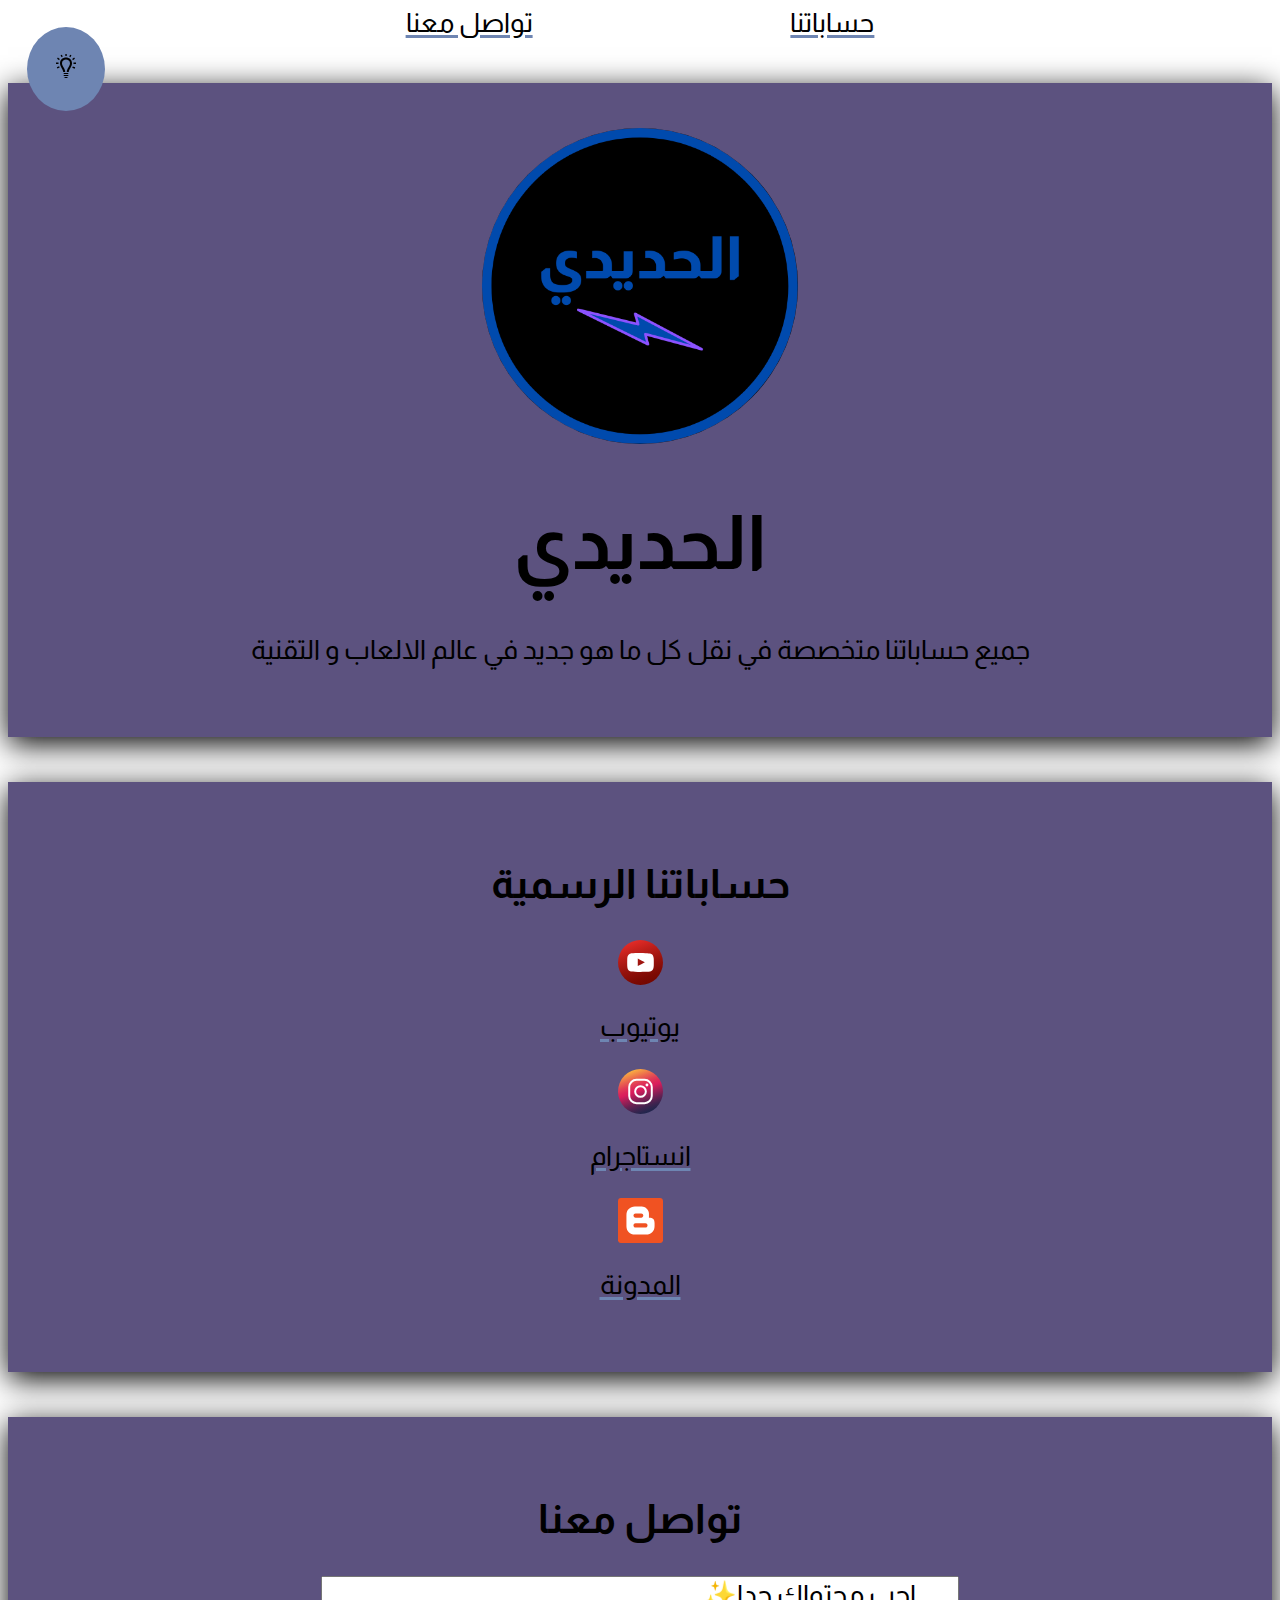
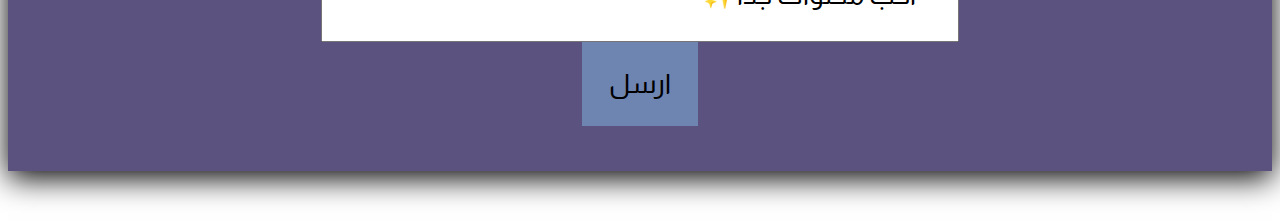
<file: index.html>
<!DOCTYPE html>
<html lang="ar">
<head>
  <meta name="title" content="elhadede">
  <meta name="description" content="كل ما هو جديد في عالم الالعاب و التقنية">
  <meta name="keywords" content="الحديدي,تقنية,العاب,حصري,جديد,محتوى">
  <meta name="robots" content="index, follow">
  <meta http-equiv="Content-Type" content="text/html; charset=utf-8">
  <meta name="language" content="Arabic">
  <meta name="revisit-after" content="1 days">
  <meta name="author" content="الحديدي">  
  <!-- seo -->
  <link rel="stylesheet" href="index.css">
  <link rel="icon" href="1.png">
  <title>الحديدي</title>
</head>
<body>
<main>
  <button id="darkmode"><img src="bulb.svg"></button>
  <button id="up"><a href="#0"><img src="up.svg"></a></button>  
  <nav id="0">
    <a href="#1">حساباتنا</a>
    <a href="#2">تواصل معنا</a>
  </nav>
  <div class="block">
    <img src="1.png" alt="profile picture" class="img1">
    <h1>الحديدي</h1>
    <p>
      جميع حساباتنا متخصصة في نقل كل ما هو جديد في عالم الالعاب و التقنية
    </p>
  </div>
  <div id="1" class="block">
    <h2>حساباتنا الرسمية</h2>
      <a href="https://www.youtube.com/channel/UCcbpG0d5v_X9LEOi6OFuNVw" target="_blank" rel="noopener noreferrer">
        <img src="youtube.svg" alt="youtube" class="img2">
        <p>يوتيوب</p>
      </a>
      <a href="https://www.instagram.com/elhadede_official/" target="_blank" rel="noopener noreferrer">
        <img src="instagram.svg" alt="Instagram" class="img2">
        <p>انستاجرام</p>
      </a>
      <a href="https://elhadede.blogspot.com/" target="_blank" rel="noopener noreferrer">
        <img src="blogger.svg" alt="Blogger" class="img2">
        <p>المدونة</p>
      </a>
  </div>
  <footer id="2" class="block">
    <h2>تواصل معنا</h2>
    <form action="send.js" dir="rtl" method="post">
      <textarea name="message" placeholder="😊 اكتب رسالتك">
        احب محتواك جدا✨
      </textarea>
      <button type="submit">ارسل</button>  
    </form>
  </footer>
</main>
</body>
  <script src="https://ajax.googleapis.com/ajax/libs/jquery/3.5.1/jquery.min.js"></script>
  <script src="index.js"></script>
</html>
</file>
<file: index.css>
@import url('https://fonts.googleapis.com/css2?family=Almarai:wght@800&display=swap');
*{
    font-family: 'Almarai', sans-serif;
    font-size: 3vmin;
    scroll-behavior: smooth;
    --space: 5vmin;
    --color1:white;
    --color2:#5C527F;
    --color3:#6E85B2;
    --speed: 0.5s;
}
body{
    text-align: center;
    align-content: center;
    background-color: var(--color1);
    transition: var(--speed);
}
h1 {
    font-size: 5.9vw;
}
h2 {
    font-size: 4.5vh;
}
textarea{
    display: block;
    margin: 0 auto;
    width: 50%;
    resize: none;
}
nav *{
    margin: 10%;
}
a{
    width: auto;
    text-decoration: none;
    color:black;
    text-underline-offset: 3px;
    text-decoration: underline 3px var(--color3);
    transition: var(--speed);
}
img{
    width: 100%;
    height: auto;
}
a:hover{
    color: var(--color3);
}
button{
    display: block;
    margin: 0 auto;
    padding: 3vmin;
    background-color: var(--color3);
    border: none;
    cursor: pointer;
    transition: var(--speed);
}
button:hover{
    background-color: var(--color1);
}
.block{
    box-shadow: black 0px 7px 29px 0px;
    padding-top: var(--space);
    padding-bottom: var(--space);
    margin-top: var(--space);
    margin-bottom: var(--space);
    width: 100%;
    background-color: var(--color2);
    height: auto;
}
.block .img1{
    width: 25%;
    border-radius: 50%;
}
.block .img2{
    display: block;
    width: 5vmin;
    height: auto;
    margin: 0 auto;
}
#darkmode{
    position: fixed;
    top:0;
    left:0;
    margin: 3vmin;
    border-radius: 50%;
}
#up{
    opacity: 0;
    position: fixed;
    bottom:0;
    right:0;
    margin: 3vmin;
    border-radius: 50%;
    transition: var(--speed);
}
</file>
